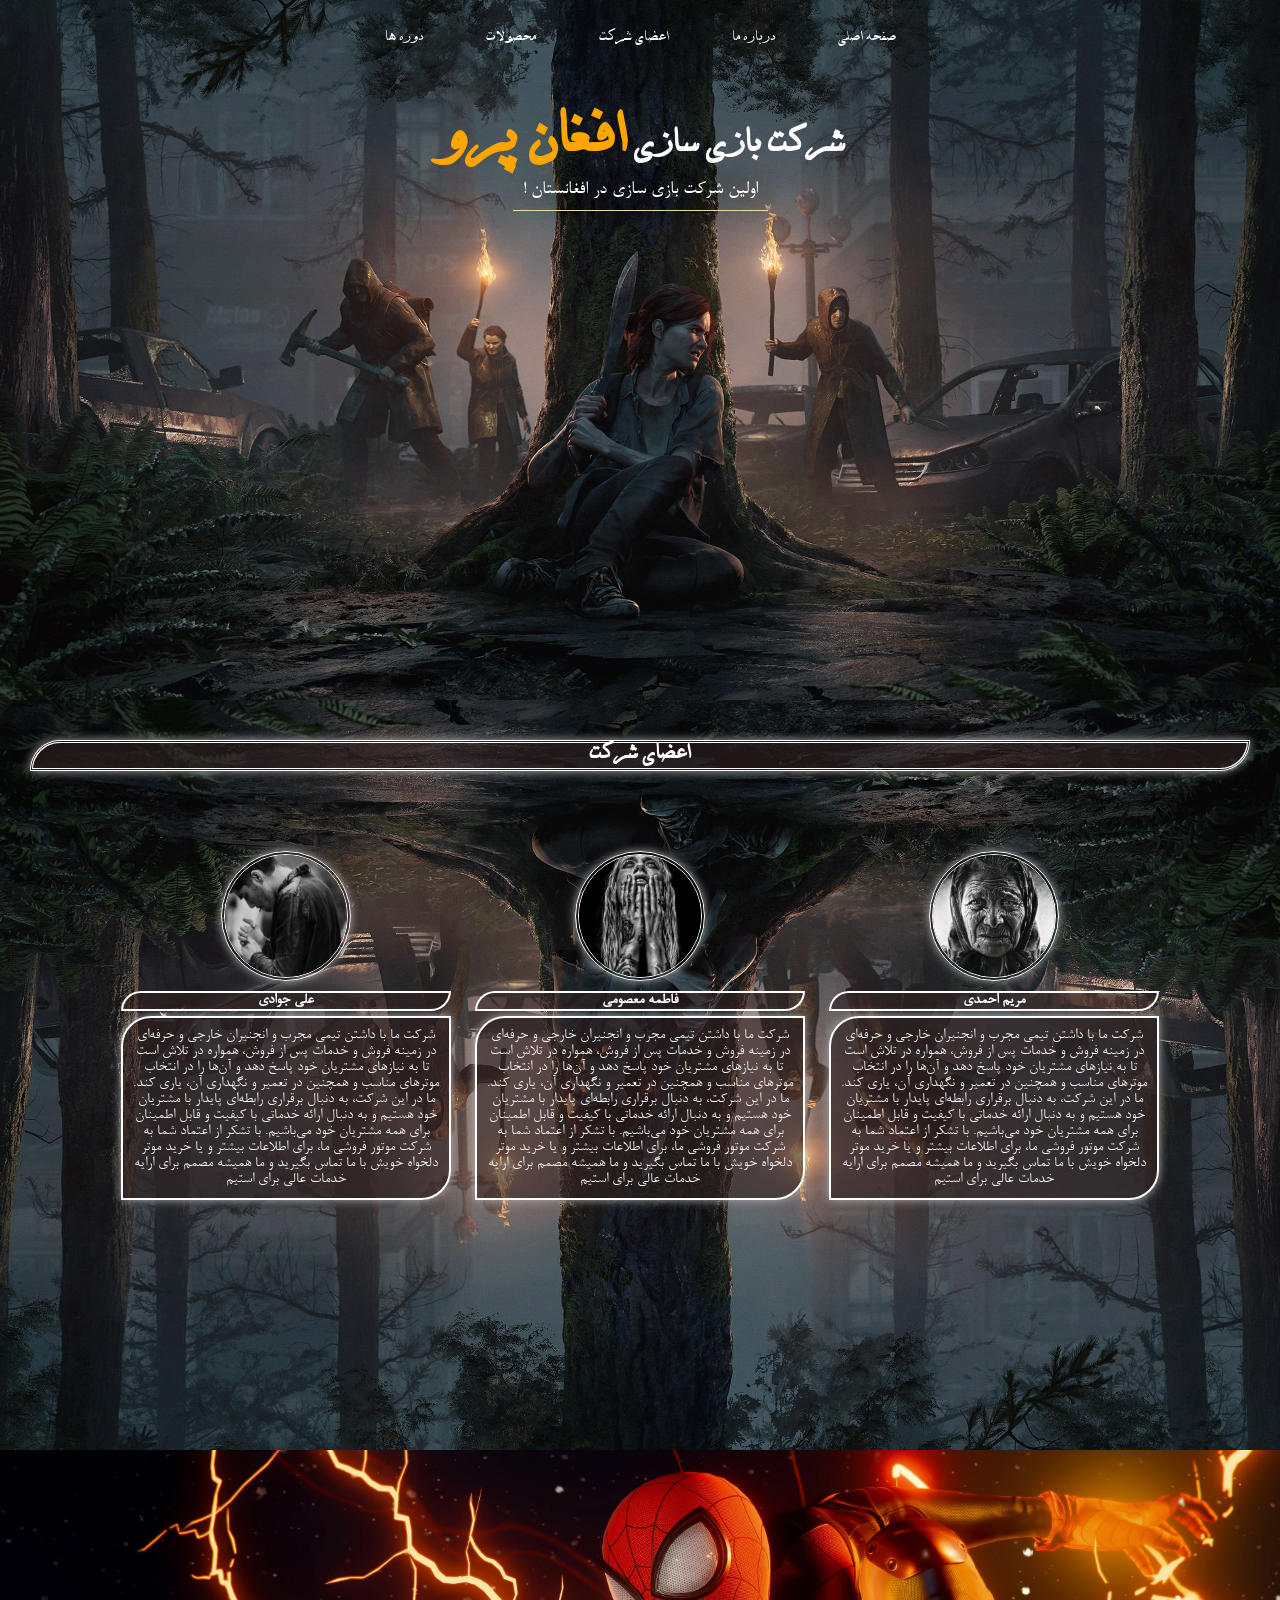
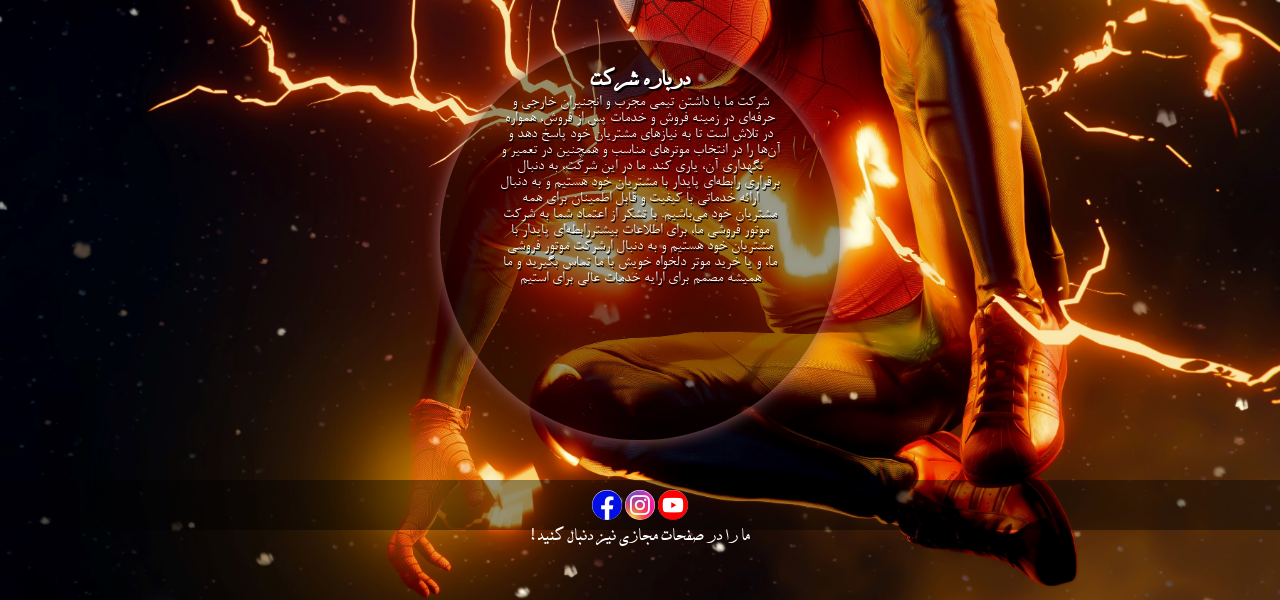
<file: index.html>
<!DOCTYPE html>
<html dir="rtl" lang="fa">
<head>
  <meta charset="UTF-8">
  <title>project 4</title>
  <link rel="stylesheet" href="Style.css">
</head>
<body>
  <div class="header">
    <ul class="nav-list">
      <li class="nav-item">صفحه اصلی</li>
      <li class="nav-item"> درباره ما </li>
      <li class="nav-item">اعضای شرکت</li>
      <li class="nav-item">محصولات</li>
      <li class="nav-item">دوره ها</li>
    </ul>
    <h1>شرکت بازی سازی <span>افغان پرو</span></h1>
    <p class="p1">اولین شرکت بازی سازی در افغانستان !</p>
  </div>

  <div class="members">    
  <h2>اعضای شرکت</h2>
  <ul class="members-list">
    <li class="members-item">
      <img class="members-pic" src="image/old woman.JPG" alt="" width="130px" height="130px">
      <h3 class="members-name">مریم احمدی</h3>
      <p class="members-bio">
        شرکت ما با داشتن تیمی مجرب و انجنیران خارجی و حرفه‌ای در زمینه فروش و خدمات پس از فروش، همواره در تلاش است تا به نیازهای مشتریان خود پاسخ دهد و آن‌ها را در انتخاب موترهای  مناسب و همچنین در تعمیر و نگهداری آن، یاری کند.
        ما در این شرکت، به دنبال برقراری رابطه‌ای پایدار با مشتریان خود هستیم و به دنبال ارائه خدماتی با کیفیت و قابل اطمینان برای همه مشتریان خود می‌باشیم.
        با تشکر از اعتماد شما به شرکت موتور فروشی ما، برای اطلاعات بیشتر و یا خرید موتر دلخواه خویش با ما تماس بگیرید و ما همیشه مصمم 
        برای ارایه خدمات عالی برای استیم
        
      </p>
    </li>

    <li class="members-item">
      <img class="members-pic" src="image/VALlahala.JPG" alt="" width="130px" height="130px">
      <h3 class="members-name">فاطمه معصومی</h3>
      <p class="members-bio">
        شرکت ما با داشتن تیمی مجرب و انجنیران خارجی و حرفه‌ای در زمینه فروش و خدمات پس از فروش، همواره در تلاش است تا به نیازهای مشتریان خود پاسخ دهد و آن‌ها را در انتخاب موترهای  مناسب و همچنین در تعمیر و نگهداری آن، یاری کند.
        ما در این شرکت، به دنبال برقراری رابطه‌ای پایدار با مشتریان خود هستیم و به دنبال ارائه خدماتی با کیفیت و قابل اطمینان برای همه مشتریان خود می‌باشیم.
        با تشکر از اعتماد شما به شرکت موتور فروشی ما، برای اطلاعات بیشتر و یا خرید موتر دلخواه خویش با ما تماس بگیرید و ما همیشه مصمم برای ارایه خدمات عالی برای استیم

      </p>
    </li>

    <li class="members-item">
      <img class="members-pic" src="image/FILE2931 - Copy.JPG" alt=""width="130px" height="130px">
      <h3 class="members-name">علی جوادی</h3>
      <p class="members-bio">
        شرکت ما با داشتن تیمی مجرب و انجنیران خارجی و حرفه‌ای در زمینه فروش و خدمات پس از فروش، همواره در تلاش است تا به نیازهای مشتریان خود پاسخ دهد و آن‌ها را در انتخاب موترهای  مناسب و همچنین در تعمیر و نگهداری آن، یاری کند.
        ما در این شرکت، به دنبال برقراری رابطه‌ای پایدار با مشتریان خود هستیم و به دنبال ارائه خدماتی با کیفیت و قابل اطمینان برای همه مشتریان خود می‌باشیم.
        با تشکر از اعتماد شما به شرکت موتور فروشی ما، برای اطلاعات بیشتر و یا خرید موتر دلخواه خویش با ما تماس بگیرید و ما همیشه مصمم برای ارایه خدمات عالی برای استیم

      </p>
    </li>
  </ul>
</div>
  <div class="about">
    <div class="circle">
      <h3 class=>درباره شرکت</h3>
      <p>
      
        شرکت ما با داشتن تیمی مجرب و انجنیران خارجی و حرفه‌ای در زمینه فروش و خدمات پس از فروش، همواره در تلاش است تا به نیازهای مشتریان خود پاسخ دهد و آن‌ها را در انتخاب موترهای  مناسب و همچنین در تعمیر و نگهداری آن، یاری کند.
        ما در این شرکت، به دنبال برقراری رابطه‌ای پایدار با مشتریان خود هستیم و به دنبال ارائه خدماتی با کیفیت و قابل اطمینان برای همه مشتریان خود می‌باشیم.
        با تشکر از اعتماد شما به شرکت موتور فروشی ما، برای اطلاعات بیشتررابطه‌ای پایدار با مشتریان خود هستیم و به دنبال ارشرکت موتور فروشی ما،  و یا خرید موتر دلخواه خویش با ما تماس بگیرید و ما همیشه مصمم برای ارایه خدمات عالی برای استیم

      </p>
    </div>
    <div class="footer">
      <div class="soical">
        <img src="image/InShot_20240326_155005552.jpg" alt="" width="30px" height="30px">
        <img src="image/InShot_20240326_155041974.jpg" alt="" width="30px" height="30px">
        <img src="image/InShot_20240326_155139239.jpg" alt="" width="30px" height="30px">
        <p>ما را در صفحات مجازی نیز دنبال کنید!</p>
      </div>
  </div>
  </div>
  

</body>
</html>
</file>
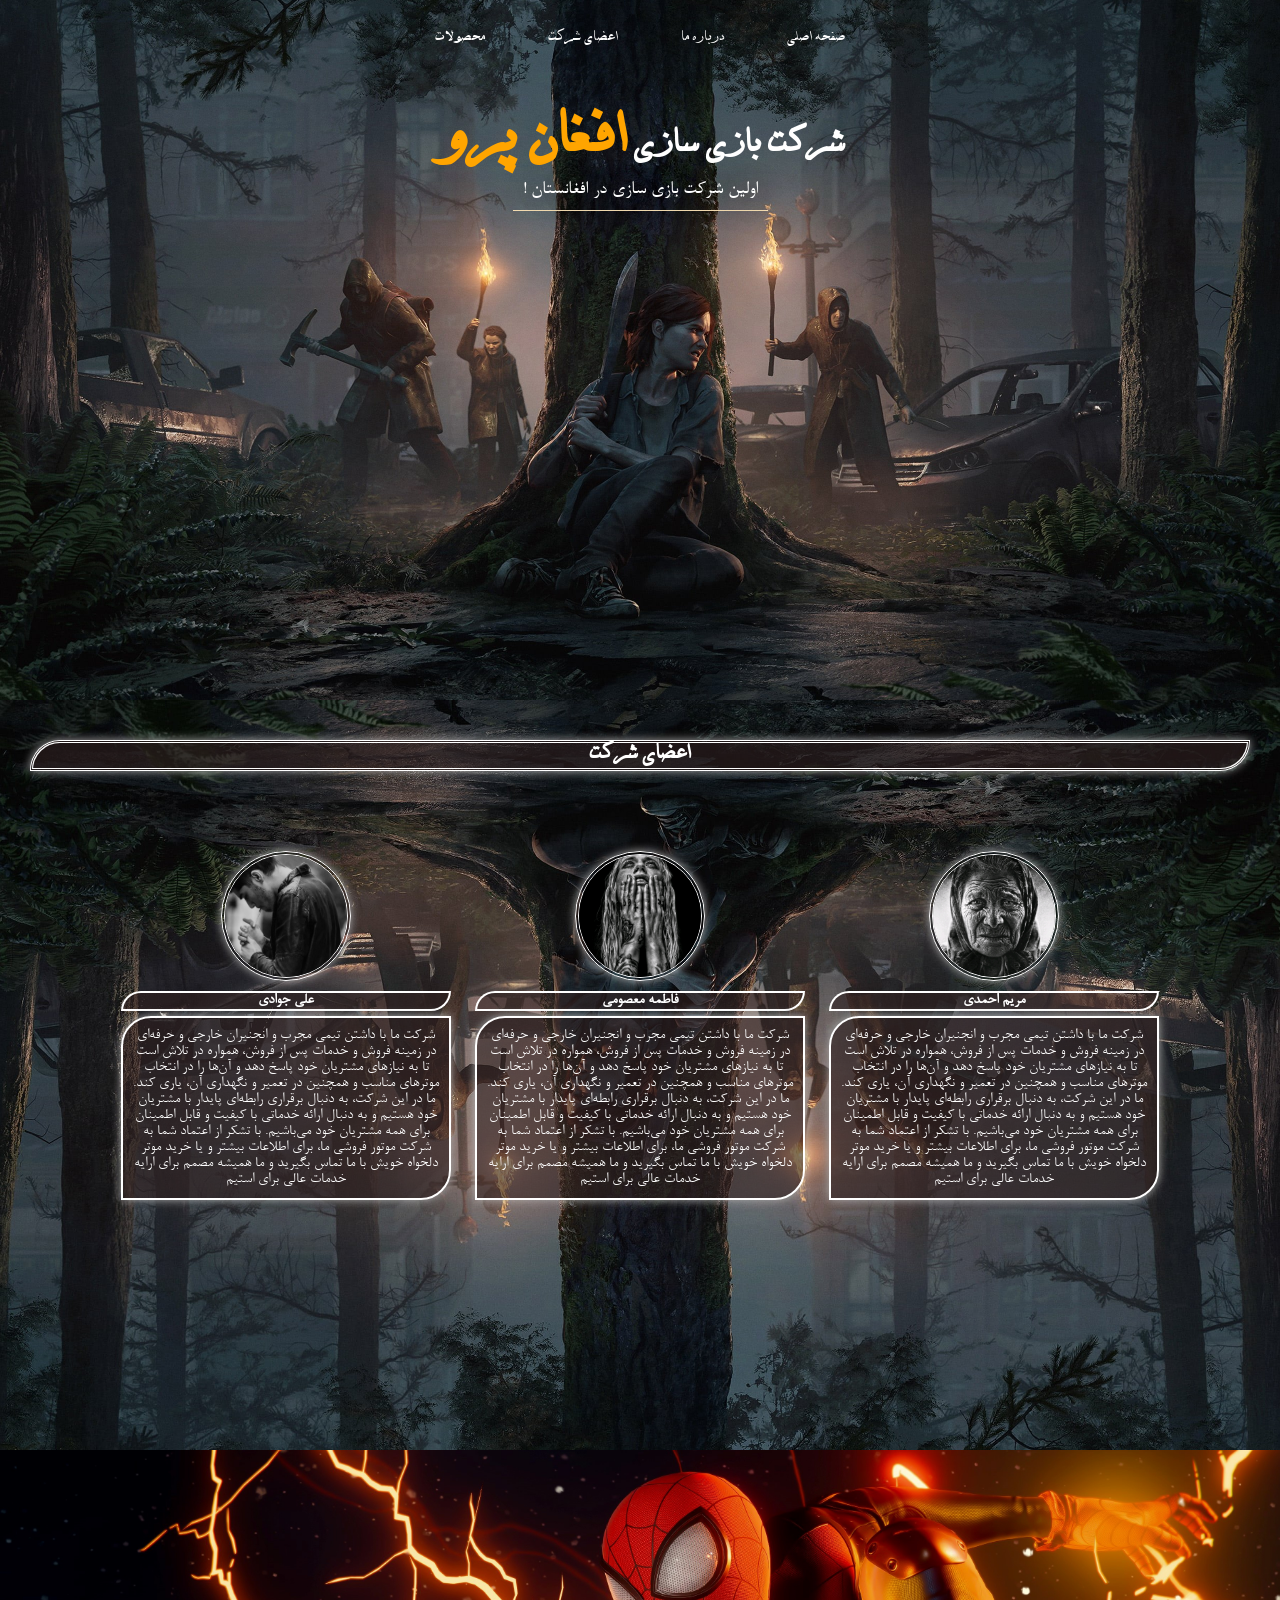
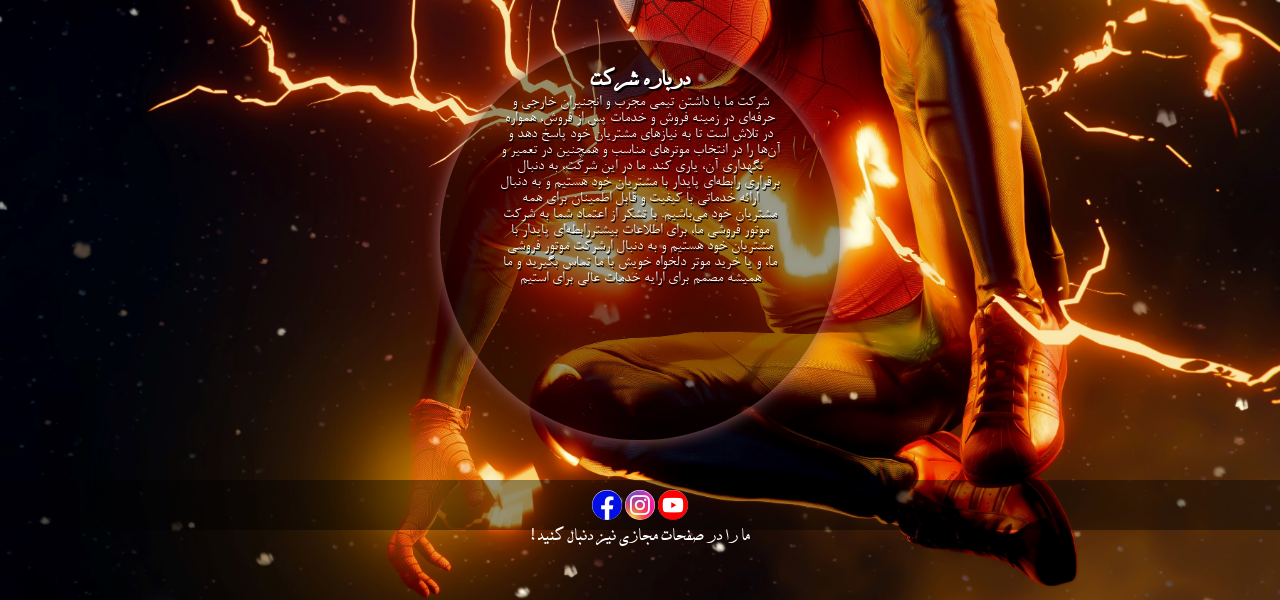
<file: project.html>
<!DOCTYPE html>
<html dir="rtl" lang="fa">
<head>
  <meta charset="UTF-8">
  <title>project 4</title>
  <link rel="stylesheet" href="Style.css">
</head>
<body>
  <div class="header">
    <ul class="nav-list">
      <li class="nav-item">صفحه اصلی</li>
      <li class="nav-item"> درباره ما </li>
      <li class="nav-item">اعضای شرکت</li>
      <li class="nav-item">محصولات</li>
    </ul>
    <h1>شرکت بازی سازی <span>افغان پرو</span></h1>
    <p class="p1">اولین شرکت بازی سازی در افغانستان !</p>
  </div>

  <div class="members">    
  <h2>اعضای شرکت</h2>
  <ul class="members-list">
    <li class="members-item">
      <img class="members-pic" src="image/old woman.JPG" alt="" width="130px" height="130px">
      <h3 class="members-name">مریم احمدی</h3>
      <p class="members-bio">
        شرکت ما با داشتن تیمی مجرب و انجنیران خارجی و حرفه‌ای در زمینه فروش و خدمات پس از فروش، همواره در تلاش است تا به نیازهای مشتریان خود پاسخ دهد و آن‌ها را در انتخاب موترهای  مناسب و همچنین در تعمیر و نگهداری آن، یاری کند.
        ما در این شرکت، به دنبال برقراری رابطه‌ای پایدار با مشتریان خود هستیم و به دنبال ارائه خدماتی با کیفیت و قابل اطمینان برای همه مشتریان خود می‌باشیم.
        با تشکر از اعتماد شما به شرکت موتور فروشی ما، برای اطلاعات بیشتر و یا خرید موتر دلخواه خویش با ما تماس بگیرید و ما همیشه مصمم 
        برای ارایه خدمات عالی برای استیم
        
      </p>
    </li>

    <li class="members-item">
      <img class="members-pic" src="image/VALlahala.JPG" alt="" width="130px" height="130px">
      <h3 class="members-name">فاطمه معصومی</h3>
      <p class="members-bio">
        شرکت ما با داشتن تیمی مجرب و انجنیران خارجی و حرفه‌ای در زمینه فروش و خدمات پس از فروش، همواره در تلاش است تا به نیازهای مشتریان خود پاسخ دهد و آن‌ها را در انتخاب موترهای  مناسب و همچنین در تعمیر و نگهداری آن، یاری کند.
        ما در این شرکت، به دنبال برقراری رابطه‌ای پایدار با مشتریان خود هستیم و به دنبال ارائه خدماتی با کیفیت و قابل اطمینان برای همه مشتریان خود می‌باشیم.
        با تشکر از اعتماد شما به شرکت موتور فروشی ما، برای اطلاعات بیشتر و یا خرید موتر دلخواه خویش با ما تماس بگیرید و ما همیشه مصمم برای ارایه خدمات عالی برای استیم

      </p>
    </li>

    <li class="members-item">
      <img class="members-pic" src="image/FILE2931 - Copy.JPG" alt=""width="130px" height="130px">
      <h3 class="members-name">علی جوادی</h3>
      <p class="members-bio">
        شرکت ما با داشتن تیمی مجرب و انجنیران خارجی و حرفه‌ای در زمینه فروش و خدمات پس از فروش، همواره در تلاش است تا به نیازهای مشتریان خود پاسخ دهد و آن‌ها را در انتخاب موترهای  مناسب و همچنین در تعمیر و نگهداری آن، یاری کند.
        ما در این شرکت، به دنبال برقراری رابطه‌ای پایدار با مشتریان خود هستیم و به دنبال ارائه خدماتی با کیفیت و قابل اطمینان برای همه مشتریان خود می‌باشیم.
        با تشکر از اعتماد شما به شرکت موتور فروشی ما، برای اطلاعات بیشتر و یا خرید موتر دلخواه خویش با ما تماس بگیرید و ما همیشه مصمم برای ارایه خدمات عالی برای استیم

      </p>
    </li>
  </ul>
</div>
  <div class="about">
    <div class="circle">
      <h3 class=>درباره شرکت</h3>
      <p>
      
        شرکت ما با داشتن تیمی مجرب و انجنیران خارجی و حرفه‌ای در زمینه فروش و خدمات پس از فروش، همواره در تلاش است تا به نیازهای مشتریان خود پاسخ دهد و آن‌ها را در انتخاب موترهای  مناسب و همچنین در تعمیر و نگهداری آن، یاری کند.
        ما در این شرکت، به دنبال برقراری رابطه‌ای پایدار با مشتریان خود هستیم و به دنبال ارائه خدماتی با کیفیت و قابل اطمینان برای همه مشتریان خود می‌باشیم.
        با تشکر از اعتماد شما به شرکت موتور فروشی ما، برای اطلاعات بیشتررابطه‌ای پایدار با مشتریان خود هستیم و به دنبال ارشرکت موتور فروشی ما،  و یا خرید موتر دلخواه خویش با ما تماس بگیرید و ما همیشه مصمم برای ارایه خدمات عالی برای استیم

      </p>
    </div>
    <div class="footer">
      <div class="soical">
        <img src="image/InShot_20240326_155005552.jpg" alt="" width="30px" height="30px">
        <img src="image/InShot_20240326_155041974.jpg" alt="" width="30px" height="30px">
        <img src="image/InShot_20240326_155139239.jpg" alt="" width="30px" height="30px">
        <p>ما را در صفحات مجازی نیز دنبال کنید!</p>
      </div>
  </div>
  </div>
  

</body>
</html>
</file>
<file: Style.css>
*{
    margin: 0px;
    padding: 0px;
    box-sizing: border-box;
}

@font-face{
    font-family: "2d";
    src: url(Fonts/2\ Davat.ttf) format(truetype)
}

@font-face{
    font-family: "lz";
    src: url(Fonts/Lalezar-Regular.ttf) format(truetype);
}
@font-face{
    font-family: "bn";
    src: url(Fonts/B\ Nazanin-.ttf) format(truetype);
}

.header{
    height: 700px;
    background-image: url(image/ellie\ between\ trouble.jpg);
    background-position: center;
    background-repeat: no-repeat;
    background-size: cover;
    color: white;
    text-align: center;
    font-family: "2d";
    
    
}
.nav-list{
    list-style-type: none;
   
}
h1{
    padding-top: 30px;
    font-size: 40px;
    
}
.p1{
    display: inline;
    font-size: 20px;
    margin-bottom: 30px;
    font-family: "bn";
    height: 50px;
    padding: 10px;
    border-bottom: 1px wheat solid;
    text-shadow: 0 0 30px black;
}
.nav-item{
    display: inline-block;
    padding: 30px;
    font-size: 17px;
    margin-bottom: 20px;
    height: 30px;
}
.nav-item:hover{
   color:  white;
   color: orange;
}
span{
    color: orange;
    font-size: 70px;
}
.members {
    text-align: center;
    padding: 20px 30px ;
    font-family: "2d";
    font-size: 25px;
    color: white;
    background-size: cover;
    background-repeat: no-repeat;
   
    background-image: url(image/The\ Last\ of\ Us\ 2\ .jpg);
}
.members-list{
    list-style-type: none;
    
}
.members{
    height: 750px;
    background-image: url(image/ellie\ between\ trouble\ reflex.jpg);
    background-position: center;
    background-repeat: no-repeat;
    background-size: cover;
    color: white;
    text-align: center;

}
.members-item{
    width: 350px;
    display: inline-block;
    padding: 10px;    
}
.members-bio{
    font-family: "bn";
    border: 2px white double;
    padding: 10px;
    font-size: medium;
    background-color: rgba(48, 32, 32, 0.6);
    border-top-left-radius:30px ;
    border-bottom-right-radius:30px ;    
    box-shadow: 0 0 10px rgb(172, 172, 172) ;
}
.members-name{
    font-family: "bn";
    border: 2px white double;
    margin-bottom: 5px;
    font-size: medium;
    background-color: rgba(48, 32, 32, 0.6);
    border-top-left-radius:30px ;
    border-bottom-right-radius:30px ;  

}
h2{
    font-size: 25px;
    margin-top: 20px;
    background-color: rgba(48, 32, 32, 0.6);
    border: 3px white double;
    border-top-left-radius:30px ;
    border-bottom-right-radius:30px ;    
    box-shadow: 0 0 10px rgb(172, 172, 172) ;
}
.members-pic{
    margin-top: 70px;
    border-radius: 50%;
    border: 4px white double;
    box-shadow: 0 0 10px rgb(172, 172, 172) ;
}

.about{
    height: 750px;
    background-image: url(image/spider-man-wallpaper-4k.jpg);
    background-size: cover;
    padding-top: 190px;
    background-color:#07ff07;
    mix-blend-mode: multiply;
    
 
}
.circle{
    width: 400px;
    height: 400px;
    padding: 30px 60px;  
    border-radius: 50%;
    background:  rgba(0, 0, 0, 0.4);
    box-shadow: 0 0 15px rgb(149, 103, 103) ;
    margin: auto;
    text-align: center;
    
    
}
.circle p{
    font-family: "bn";
    color: white;
    text-shadow: 1px 2px rgba(0, 0, 0 );
    border-radius: 50%;
    
}
.circle h3{
    color: white;
    text-shadow: 2px 2px rgba(0, 0, 0 );
    font-size: 25px;
    font-family: "2d";

}

.footer{
    background: rgba(0, 0, 0, 0.4);
    height: 50px;
    margin-top: 40px;
    
    
}
.soical {
    text-align: center;
    padding-top: 10px;
    font-family: "2d";
    font-size: 20px;
    color: white;
}
.soical img{
    border-radius: 50%;
}
</file>
